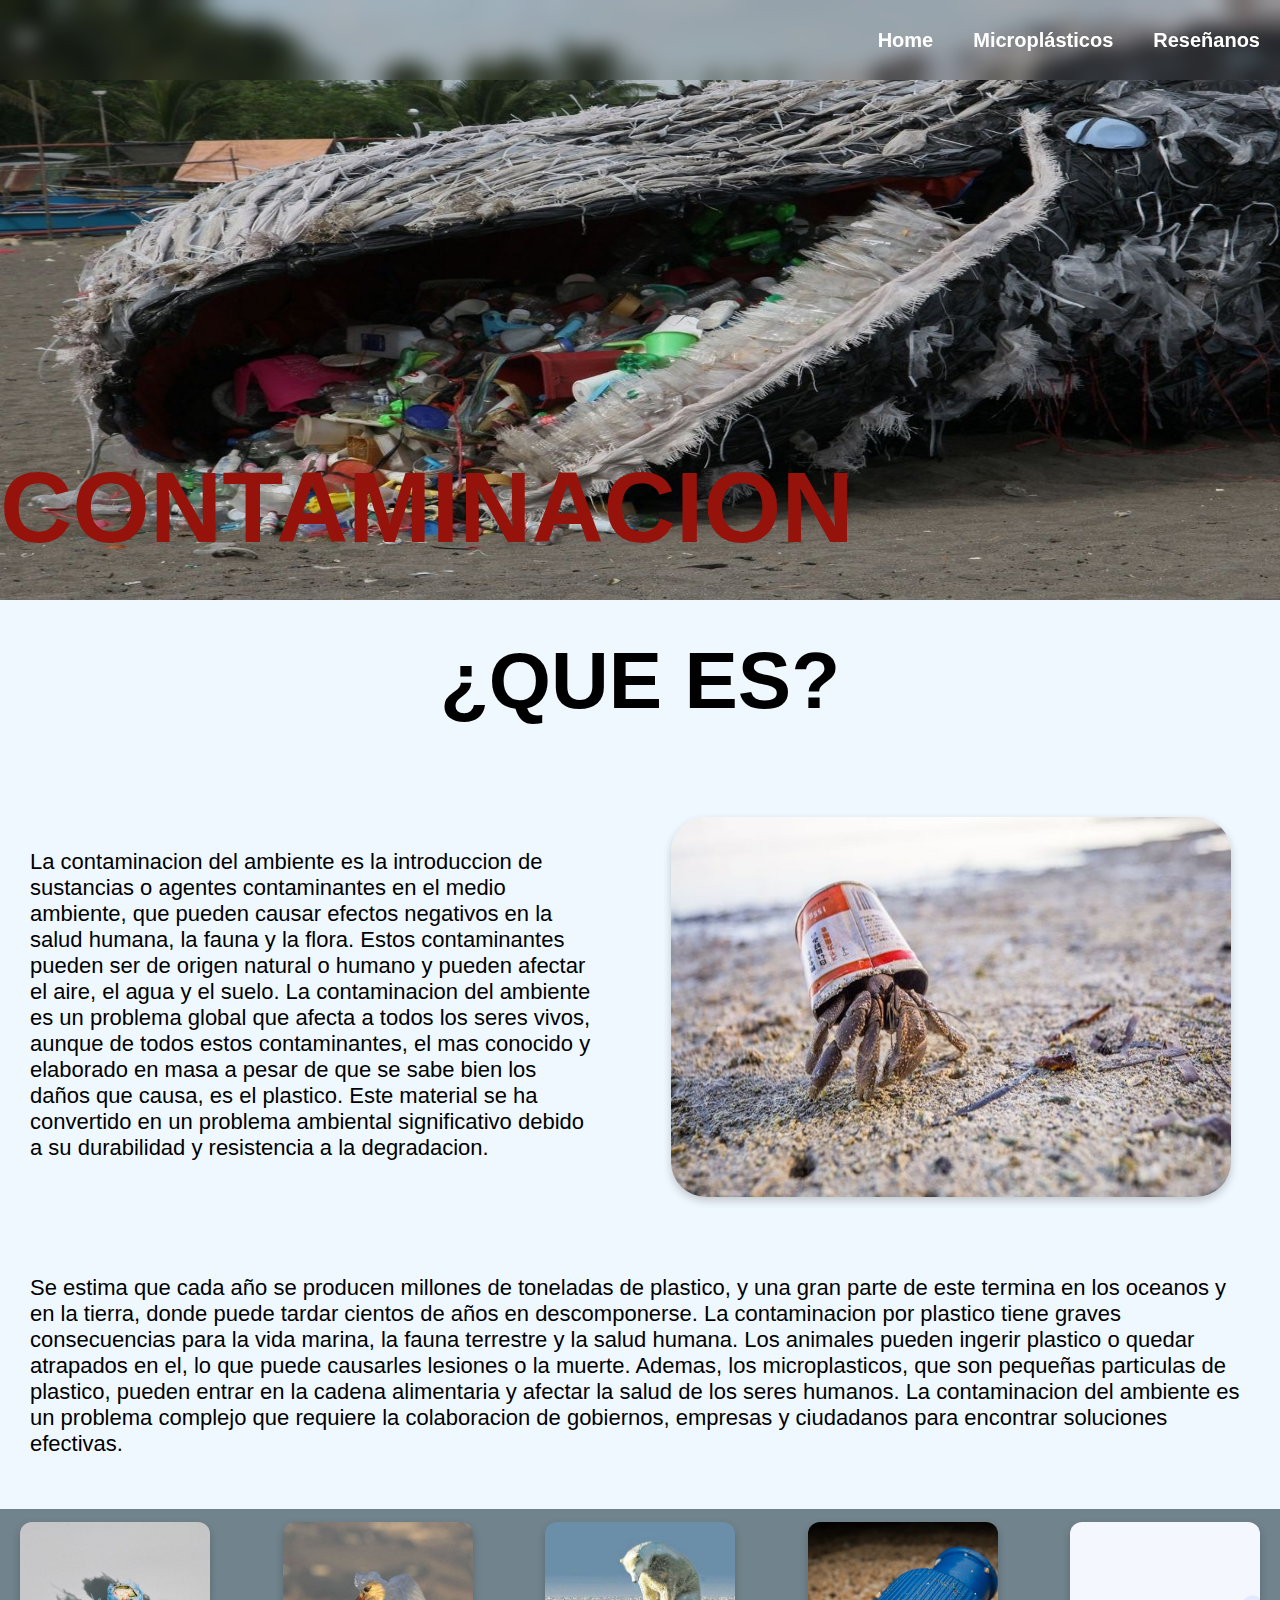
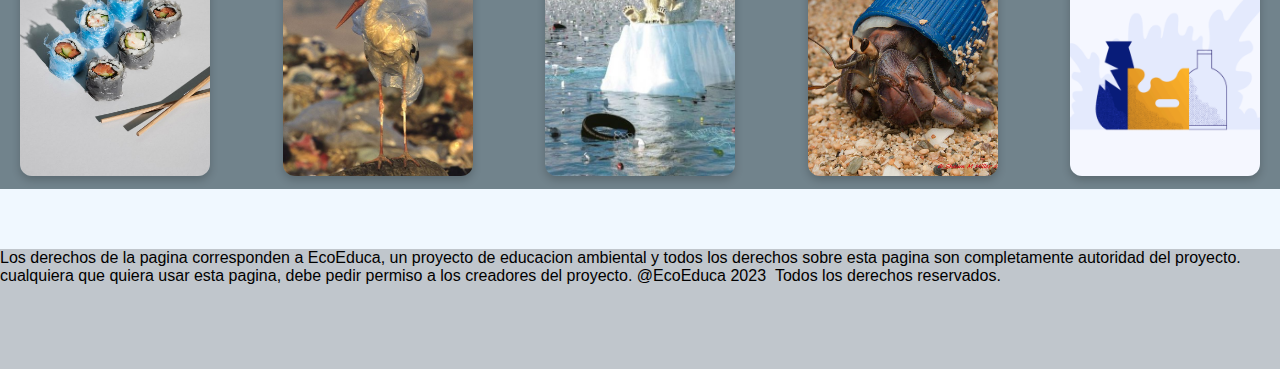
<file: index.html>
<!DOCTYPE html>
<html lang="en">
<head>
    <meta charset="UTF-8">
    <meta name="viewport" content="width=device-width, initial-scale=1.0">
    <link rel="stylesheet" href="css/style.css ">
    <link rel="stylesheet" href="css/animate.css">
    <title>Document</title>
</head>
<body>
    
   <nav id="navbar">
        <div id="login">
            <hola0>LOGO</hola0>
        </div>
        <ul>
            <li class="a1"><a href="index.html">Home</a></li>
            <li class="a1"><a href="segunda_pagina.html">Microplásticos</a></li>
            <li class="a1"><a href="reseña.html">Reseñanos</a></li>
        </hola1ul>
    </nav>

    <section>
    <div class="imagen-principal">
    <img src="img/1111.jpg" alt="oso-polar" class="img1">
        <h1>CONTAMINACION</h1>
    </div>
    </section>

    <section id="section1">
      <h1>¿QUE ES?</h1>
        <div id="parte-dos">
        <p>
            La contaminacion del ambiente es la introduccion de sustancias o agentes contaminantes en el medio 
            ambiente, que pueden causar efectos negativos en la salud humana, la fauna y la flora. 
            Estos contaminantes pueden ser de origen natural o humano y pueden afectar el aire, el agua y el suelo.
            La contaminacion del ambiente es un problema global que afecta a todos los seres vivos, aunque de 
            todos estos contaminantes, el mas conocido y elaborado en masa a pesar de que se sabe bien los daños 
            que causa, es el plastico. Este material se ha convertido en un problema ambiental significativo debido
            a su durabilidad y resistencia a la degradacion.
        </p>
        <img src="img\Cangrejo.Maruchan.jpg" alt="">
        </div>
        <p>
            Se estima que cada año se producen millones de toneladas
            de plastico, y una gran parte de este termina en los oceanos y en la tierra, donde puede tardar cientos
            de años en descomponerse. La contaminacion por plastico tiene graves consecuencias para la vida marina,
            la fauna terrestre y la salud humana. Los animales pueden ingerir plastico o quedar atrapados en el, lo que
            puede causarles lesiones o la muerte. Ademas, los microplasticos, que son pequeñas particulas de plastico,
            pueden entrar en la cadena alimentaria y afectar la salud de los seres humanos. La contaminacion del ambiente
            es un problema complejo que requiere la colaboracion de gobiernos, empresas y ciudadanos para encontrar
            soluciones efectivas.
        </p>     
            </section>








            <div class="cards-container">
<div class="card">
    <div class="content">
      <!-- Parte frontal con imagen -->
      <div class="front">
        <img src="img/shushi.jpg" alt="Imagen de microplásticos">
      </div>

      <!-- Parte trasera con texto -->
      <div class="back">
        <div class="badge">Microplásticos</div>
        <div class="description">
          Los microplásticos son pequeñas partículas de plástico que afectan la vida marina y la salud humana.
          Provienen de diversas fuentes, representando un peligro constante.
        </div>
      </div>
    </div>
  </div>

<div class="card">
    <div class="content">
      <!-- Parte frontal con imagen -->
      <div class="front">
        <img src="img/Card2.jpg" alt="Imagen de microplásticos">
      </div>

      <!-- Parte trasera con texto -->
      <div class="back">
        <div class="badge">LA VIDA </div>
        <div class="description">
          Lentamente, los microplásticos se han convertido en un problema ambiental significativo, uno que ha
          afectado la vida animal, donde los animales tienen que lidiar con un mundo lleno de plástico.
          pero, en cuanto tiempo, los microplasticos, tambien afectaran la vida humana?.
        </div>
      </div>
    </div>
  </div>

<div class="card">
    <div class="content">
      <!-- Parte frontal con imagen -->
      <div class="front">
        <img src="img/Osito.jpg" alt="Imagen de microplásticos">
      </div>

      <!-- Parte trasera con texto -->
      <div class="back">
        <div class="badge">impacto</div>
        <div class="description">
          Los plasticos no solo afectan a la vida marina, sino que tambien tienen un impacto significativo, a tal
          punto que se estima que cada año, millones de toneladas de plástico terminan en los océanos, tanto que su 
          contribucion al calentamiento global es uno de los mayores problemas
        </div>
      </div>
    </div>
  </div>

<div class="card">
    <div class="content">
      <!-- Parte frontal con imagen -->
      <div class="front">
        <img src="img/Cangrejo2.jpg" alt="Imagen de microplásticos">
      </div>

      <!-- Parte trasera con texto -->
      <div class="back">
        <div class="badge">Nuevos camino?</div>
        <div class="description">
          La vida es una experta en cambiar, y aunque los microplásticos son un problema grave, lentamente la vida
          marina se ha abierto camino para adaptarse a este nuevo mundo lleno de plástico. Aunque esto no quita el
          problema que hemos provacos. 
        </div>
      </div>
    </div>
  </div>

<div class="card">
    <div class="content">
      <!-- Parte frontal con imagen -->
      <div class="front">
        <img src="img/Olga Radzikowna.gif" alt="Imagen de microplásticos">
      </div>

      <!-- Parte trasera con texto -->
      <div class="back">
        <div class="badge">Que podemos hacer</div>
        <div class="description">
          Aunque los microplásticos son pequeños, su impacto en el medio ambiente es enorme, pero todavía
          hay mucho que aprender sobre ellos. La investigacion continua es crucial para comprender mejor
          sus efectos. Por ahora, la mejor manera de combatir los microplásticos es reducir su uso y promover la
          conciencia sobre la contaminación plástica.
        </div>
      </div>
    </div>
  </div>
            </div>      



    <footer>
        <div id="firD">
            <p>
             Los derechos de la pagina corresponden a EcoEduca, un proyecto de educacion ambiental y todos los derechos
             sobre esta pagina son completamente autoridad del proyecto.
             cualquiera que quiera usar esta pagina, debe pedir permiso a los creadores del proyecto.
             @EcoEduca 2023 &nbsp;Todos los derechos reservados.
            </p>
        </div>
    </footer>
</body>
</html>
</file>
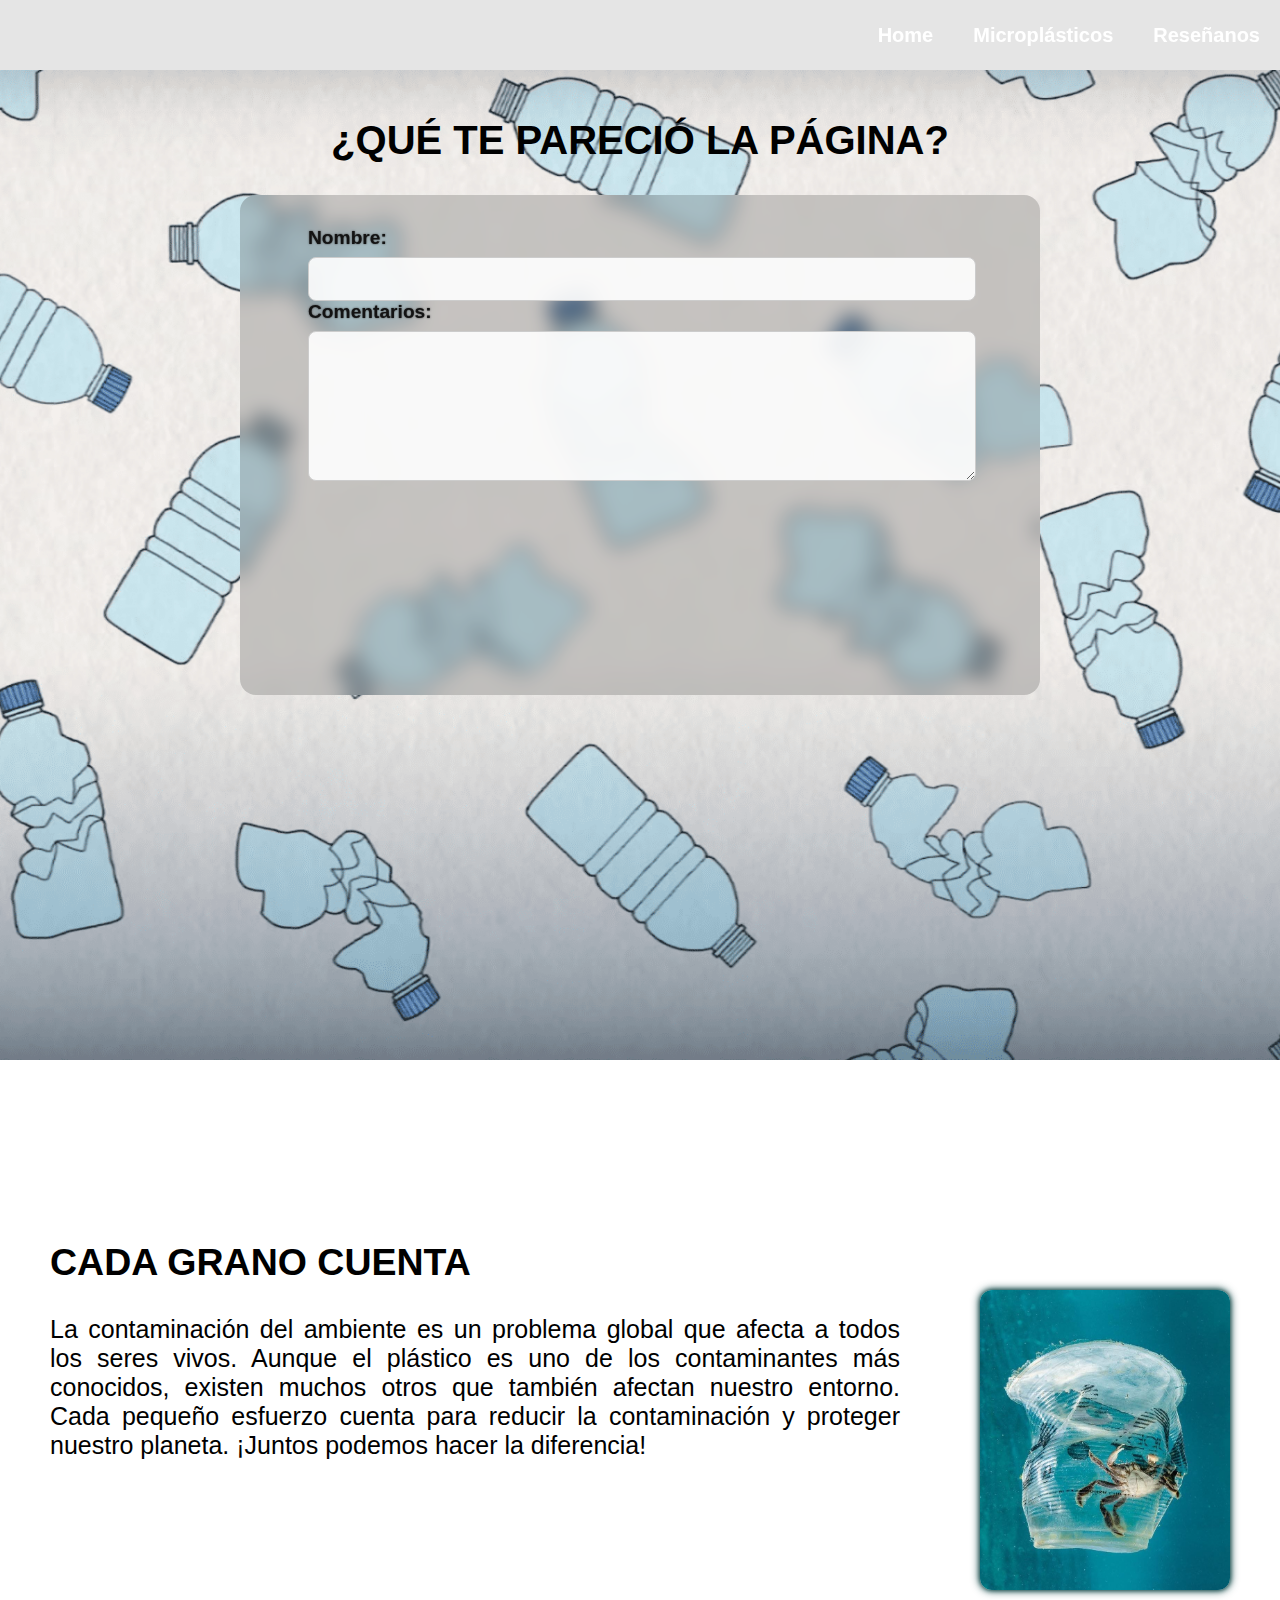
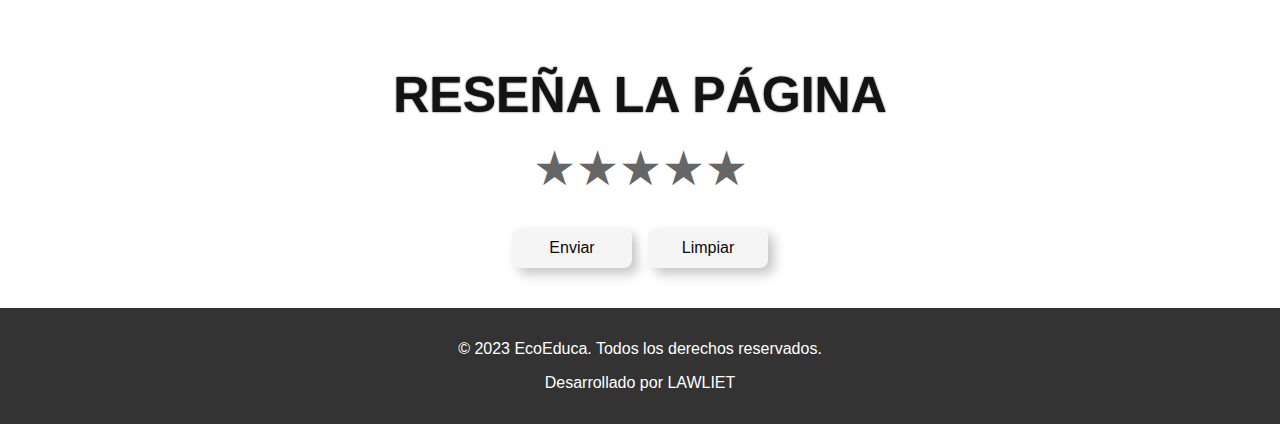
<file: html/reseña.html>
<!DOCTYPE html>
<html lang="es">
<head>
    <meta charset="UTF-8">
    <meta name="viewport" content="width=device-width, initial-scale=1.0">
    <title>Reseña de Página</title>
    <link rel="stylesheet" href="css/reseña.css">
    <link rel="stylesheet" href="css/animate.css">
</head>
<body>
    <nav id="navbar">
        <ul>
            <li class="a1"><a href="index.html">Home</a></li>
            <li class="a1"><a href="segunda_pagina.html">Microplásticos</a></li>
            <li class="a1"><a href="reseña.html">Reseñanos</a></li>
        </ul>
    </nav>

    <section id="hola">
    <form id="miFormulario" action="#">

        <h1 class="titulo">¿QUÉ TE PARECIÓ LA PÁGINA?</h1>

        <div class="cuadro">
            <div class="dos">
                <!-- primer campo-->
            <div class="campo" id="nom">
                <label for="name">Nombre:</label>
                <input type="text" name="Nombre" id="name" required>
            </div>
                 <!-- segundo campo-->
            <div class="campo" id="com">
                <label for="comentarios">Comentarios:</label>
                <textarea id="comentarios" rows="5" cols="30" required></textarea>
            </div>
            </div>
        </div>
        </section>


        <section id="section3">
            <div class="texto">
                <h2>CADA GRANO CUENTA</h2>
                <p>
                    La contaminación del ambiente es un problema global que afecta a todos los seres vivos. 
                    Aunque el plástico es uno de los contaminantes más conocidos, existen muchos otros que también 
                    afectan nuestro entorno. Cada pequeño esfuerzo cuenta para reducir la contaminación y proteger 
                    nuestro planeta. ¡Juntos podemos hacer la diferencia!
                </p>
            </div>
            <div class="texto">
                <img src="img/7f995803-0e8e-44cc-baee-d8883bbfdd79.jpg" alt="">
            </div>

        </section>



        
<div class="Estrellas">
        <h2 class="subtitulo">RESEÑA LA PÁGINA</h2>

        <div class="rating">
            <input type="radio" name="rate" id="star5" value="5"><label for="star5"></label>
            <input type="radio" name="rate" id="star4" value="4"><label for="star4"></label>
            <input type="radio" name="rate" id="star3" value="3"><label for="star3"></label>
            <input type="radio" name="rate" id="star2" value="2"><label for="star2"></label>
            <input type="radio" name="rate" id="star1" value="1"><label for="star1"></label>
        </div> 

        <div class="botones">
            <input type="submit" value="Enviar" >
            <input type="reset" value="Limpiar">
        </div>
        </div>
    </form>
    <script>
        document.getElementById("miFormulario").addEventListener("submit", function(event) {
            const estrellas = document.querySelector('input[name="rate"]:checked');
            
            if (!estrellas) {
                alert("Por favor selecciona una calificación con estrellas.");
                event.preventDefault(); // evita que se envíe el formulario
            }
        });
        </script>


    <footer>
        <p>© 2023 EcoEduca. Todos los derechos reservados.</p>
        <p>Desarrollado por LAWLIET</p>
    </footer>
</body>
</html>
</file>
<file: css/style.css>
body{
    margin: 0px;
    border: 0px;
    background-color: aliceblue;
     font-family: 'Segoe UI', Tahoma, Geneva, Verdana, sans-serif;

}

/*navbar*/
#navbar{
    z-index: 1000;
    align-items: center;
    justify-content: right;
    height: 80px;
    width: 100%;
    display: flex;
    backdrop-filter: blur(10px);
    position: fixed;
    background-color: rgba(0, 0, 0, 0.1)
}


#navbar ul{
    display: flex;
    list-style: none;
    margin: 0;
    padding: 0;
}

#navbar ul li a{
    text-decoration: none;
    font-size: 20px;
    font-weight: bold;
    transition: all 0.3s ease;
    display: flex;
    border-radius: 5px;
}

#navbar ul li{
    margin: 0 20px;
    padding: 0;
}

li a{
    text-align: left;
    text-decoration: none;
    color: white;
    font-size: 20px;
}

#navbar li a:hover{
    text-decoration: underline;
    opacity: 0.5;
    background-color: #555;
    color: white;
    padding: 30px;
}

/*logo*/

#login{
    text-align: left;
    display: flex;
    margin-right: 950px;
}

/*IMAGEN PRINCIPAL, IMG PARA LA NATURALEZ*/


.imagen-principal img{
    background-size: cover; /* hace que cubra toda la pantalla */
  background-position: center;
  background-repeat: no-repeat;
    height: 600px;
    width: 100%;
    display: flex;

}

.imagen-principal h1{
    justify-content: left;
    text-align: left;
    margin-top: -150px;
    font-size: 100px;
    color: rgb(150, 19, 12);
}

/*section numero uno-parte dos del codigo*/

#section1{
font-size: 22px;
}

#section1 p{
  padding: 30px;
}

#section1 h1{
  margin: 70px;
  font-size: 80px;
  text-align: center;

   animation: forT linear both;
    animation-timeline: view();
    animation-range: 20% 40%;
    transition: all 0.3s ease-out;

    font-family: Arial, Helvetica, sans-serif;
    text-align: center;
}

#parte-dos{
  columns: 2;
    align-items: center;
    justify-content: center;
}

#parte-dos img{
    width: 560px;
    height: 380px;
    border-radius: 35px;
    margin: 20px;
    transition: transform 0.3s ease;
    box-shadow: 0 4px 8px rgba(0,0,0,0.2);
}

#parte-dos p{
    font-size: 22px;
    padding: 30px;
}

/*footer*/

footer {
  margin-top: 60px;
    height: 120px;
    background-color: rgba(0, 0, 0, 0.2);
}

#fierD p{   
    margin: 30px;
}
#texto{
text-align: justify;

}
/*waza*/
    .card {
  overflow: visible;
  width: 190px;
  height: 254px;
  margin: 20px;
}

    .content {
      width: 100%;
      height: 100%;
      position: relative;
      transform-style: preserve-3d;
      transition: transform 0.8s;
    }

    .card:hover .content {
      transform: rotateY(180deg);
    }

    .front, .back {
      position: absolute;
      width: 100%;
      height: 100%;
      backface-visibility: hidden;
      border-radius: 12px;
      box-shadow: 0 4px 8px rgba(0,0,0,0.2);
      overflow: hidden;
    }

    .front {
      z-index: 2;
    }

    .front img {
      width: 100%;
      height: 100%;
      object-fit: cover;
      display: block;
    }

    .back {
      transform: rotateY(180deg);
      background-color: #f9f9f9;
      display: flex;
      flex-direction: column;
      justify-content: center;
      align-items: center;
      padding: 20px;
      box-sizing: border-box;
    }

    .back .badge {
      background-color: #0077b6;
      color: white;
      padding: 6px 12px;
      border-radius: 6px;
      font-size: 14px;
      margin-bottom: 10px;
    }

    .back .description {
      font-size: 11px;
      color: #333;
      text-align: center;
    }

    .description p{
      text-align: justify;
    }

    .cards-container{
      display: flex;
      height: 280px;
      background-color: #71838c;
      align-items: center;
      justify-content: space-between;
    }

    /* ====== RESPONSIVE DESIGN ====== */

@media (max-width: 768px) {

    #navbar {
        flex-direction: column;
        height: auto;
        align-items: flex-start;
        padding: 10px;
    }

    #navbar ul {
        flex-direction: column;
        width: 100%;
    }

    #navbar ul li {
        margin: 10px 0;
    }

    #login {
        margin: 0 0 10px 0;
    }

    .imagen-principal img {
        height: auto;
    }

    .imagen-principal h1 {
        font-size: 50px;
        text-align: center;
        margin-top: -100px;
    }

    #parte-dos {
        columns: 1;
        display: flex;
        flex-direction: column;
        align-items: center;
    }

    #parte-dos img {
        width: 90%;
        height: auto;
    }

    .cards-container {
        flex-direction: column;
        height: auto;
        padding: 20px 0;
    }

    .card {
        margin: 10px auto;
    }

    #section1 h1 {
        font-size: 40px;
        margin: 40px 0;
    }

    #section1 p {
        font-size: 18px;
        padding: 20px;
    }

    footer {
        height: auto;
        padding: 20px;
        text-align: center;
    }

    footer p {
        margin: 10px;
        font-size: 14px;
    }
}
@media screen and (max-width: 768px) {
  #navbar {
    height: 60px; /* más bajo que en PC */
    padding: 0 10px;
  }

  #navbar ul li {
    margin: 0 10px; /* menos espacio entre elementos */
  }

  #navbar ul li a {
    font-size: 16px; /* letra más pequeña */
    padding: 10px; /* menos padding */
  }

  #login {
    margin-right: auto; /* evita que empuje el resto en pantallas pequeñas */
  }

  #login hola0 {
    font-size: 18px; /* tamaño del logo reducido */
  }
}
@media (max-width: 768px) {
  #navbar {
    flex-direction: row;
    justify-content: space-between;
    align-items: center;
    padding: 10px 15px;
    height: auto;
    flex-wrap: wrap;
  }

  #navbar ul {
    flex-direction: row;
    flex-wrap: wrap;
    gap: 10px;
    padding: 0;
    margin: 0;
  }

  #navbar ul li {
    margin: 0;
  }

  #navbar ul li a {
    font-size: 14px;
    padding: 6px 10px;
  }

  #login {
    font-size: 14px;
    padding: 6px 10px;
    margin-left: auto;
  }

  #logo {
    font-size: 18px;
  }
}
</file>
<file: html/css/reseña.css>
/* CSS Document 
--> Emma he mejorado el CSS separandolo por secciones diferente y agregando nueva documentacion, no es demasiada,
    espero la puedas jaja.
    
    el codigo se ha separado en secciones para facilitar la lectura y el mantenimiento.

    -->genral: seccion que contiene el body y el fondo de la pagina
    -->navbar: seccion que contiene el navbar, con sus estilos y efectos
    -->forms: seccion que contiene los estilos de los formularios
    -->enderecar pagina: seccion que contiene los estilos de la pagina de redireccion
    -->Títulos: seccion que contiene los estilos de los titulos

*/


/*IMAGEN PRINCIPAL, IMG PARA LA NATURALEZ*/


/* General */
body {
    background-color: #ffffff;
    font-family: 'Segoe UI', Tahoma, Geneva, Verdana, sans-serif;
    margin: 0;
    padding: 0;
}



/*navbar*/
#navbar{
    z-index: 1000;
    margin-top: -70px;
    align-items: center;
    justify-content: right;
    height: 70px;
    width: 100%;
    display: flex;
    backdrop-filter: blur(10px);
    position: fixed;
    background-color: rgba(0, 0, 0, 0.1)
}


#navbar ul{
    display: flex;
    list-style: none;
    margin: 0;
    padding: 0;
}

#navbar ul li a{
    text-decoration: none;
    font-size: 20px;
    font-weight: bold;
    transition: all 0.3s ease;
    display: flex;
    border-radius: 5px;
}

#navbar ul li{
    margin: 0 20px;
    padding: 0;
}

li a{
    text-align: left;
    text-decoration: none;
    color: white;
    font-size: 20px;
}

#navbar li a:hover{
    opacity: 0.5;
    background-color: #555;
    color: white;
    padding: 25px;
}

/*forms*/
#miFormulario {
    margin: 0 auto;
    width: 90%;
    max-width: 1000px;
    font-size: 1rem;
    padding: 2rem 1rem;
}

/*enderecar pagina*/

#miFormulario {
    margin: 0 auto;
    width: 90%;
    max-width: 1000px;
    font-size: 1rem;
    padding: 2rem 1rem;
    margin-top: 70px;
}

/* Títulos */
.titulo {
    font-size: 2.5rem;
    font-weight: bold;
    text-align: center;
    margin-top: 1rem;
}

.subtitulo {
    font-size: 2rem;
    text-align: center;
    margin-top: 2rem;
    margin-bottom: 0.5rem;
}

/* Formulario */
#hola{
    background-image: url(/html/img/fondo.jpg);
    background-size: cover;
    background-position: center;
    height: 110vh;
    width: 100%;
    justify-content: center;
    align-items: center;
    position: relative;
    width: 100%;
    margin-top: 70px;
}

.cuadro {
    height: 500px;
    background-color: rgba(30, 30, 30, 20%);
    backdrop-filter: blur(10px);
    margin: 2rem auto;
    padding: 2rem;
    border-radius: 1rem;
    display: flex;
    flex-direction: column;
    gap: 2rem;
    box-sizing: border-box;
    width: 100%;
    max-width: 800px;
}

/* Campos */
.dos{
    margin-left: 20px;
    align-items: center;
    display: inline;
    height: 400px;
    width: 700px;
    border-radius: 5px;
}

.campo {
    display: flex;
    flex-direction: column;
    width: 100%;
    padding: 0 1rem;
    box-sizing: border-box;
    font-weight: bold;
}

.campo label {
    margin-bottom: 0.5rem;
    font-size: 1.2rem;
    color: #131313;
    text-shadow: #3b3b3b 0px 0px 2px;
}
/*hover para ambos campos*/
#nom:hover{
    scale: 1.03;
    transition: all 1.3s ease;
}

#com:hover{
    scale: 1.03;
    transition: all 1.3s ease;
}


input[type="text"],
textarea {
    width: 100%;
    padding: 0.75rem;
    border-radius: 0.5rem;
    font-size: 1rem;
    background-color: rgba(255, 255, 255, 0.9);
    border: 1px solid #ccc;
    box-sizing: border-box;
}
textarea {
    resize: vertical;
    min-height: 150px;
}

/* Rating */
.Estrellas{
    margin: 40px;
    gap:0;
}

.rating {
    font-size: 2rem; /* Ajustado desde 150px */
    direction: rtl;
    display: flex;
    justify-content: center;
    margin-top: 1rem;
}

@media (max-width: 768px) {
    .rating {
        font-size: 1.5rem;
    }
}
.rating:hover {
    
    transform: scale(1.03);
    transition: all 0.3s ease;
}

/*titulo de las estrellas*/
.subtitulo{
    font-size: 50px;
    text-align: center;
    margin-top: 2rem;
    margin-bottom: 0.5rem;
    color: #131313;
    text-shadow: #3b3b3b 0px 0px 2px;
}
/* Botones */
.botones {
    margin-top: 2rem;
    display: flex;
    justify-content: center;
    gap: 1rem;
}

.botones input {
    color: #090909;
  padding: 0.7em 1.7em;
  font-size: 18px;
  border-radius: 0.5em;
  background: #e8e8e8;
  cursor: pointer;
  border: 1px solid #e8e8e8;
  transition: all 0.3s;
  box-shadow: 6px 6px 12px #c5c5c5, -6px -6px 12px #ffffff;
}


.botones input:active {
  color: #666;
  box-shadow:
    0px 0px 0px #c5c5c5,
    0px 0px 0px #ffffff,
    inset 4px 4px 12px #c5c5c5,
    inset -4px -4px 12px #ffffff;
}


.rating input {
    display: none;
}

.rating label::before {
    content: '★';
    color: #666;
    cursor: pointer;
}

.rating input:checked ~ label::before {
    color: gold;
}

.rating label:hover,
.rating label:hover ~ label {
    color: #ffaa0b;
}

/* Botones */
.botones {
    margin-top: 2rem;
    display: flex;
    justify-content: center;
    gap: 1rem;
}

.botones input {
    width: 120px;
    height: 40px;
    border-radius: 0.5rem;
    font-size: 1rem;
    cursor: pointer;
    border: none;
    background-color: #f5f5f5;
}

/* Responsive - Media Queries */
@media (max-width: 768px) {
    .titulo {
        font-size: 2rem;
    }

    .subtitulo {
        font-size: 1.5rem;
    }

    .rating {
        font-size: 1.5rem;
    }

    .botones {
        flex-direction: column;
        align-items: center;
    }

    .botones input {
        width: 100%;
        max-width: 200px;
    }

    .cuadro {
        padding: 1rem;
    }
}

@media (max-width: 480px) {
    .titulo {
        font-size: 1.75rem;
    }

    .subtitulo {
        font-size: 1.25rem;
    }

    textarea {
        min-height: 120px;
    }
}

#section3 {
    display: grid;
    grid-template-columns: 3fr 1fr;
    gap: 20px;
    margin: 30px;
}

@media (max-width: 768px) {
    #section3 {
        grid-template-columns: 1fr;
        text-align: center;
    }

    .texto img {
        margin: 0 auto;
    }
}


.texto h2{
    animation: ms-reveal linear both;
    animation-timeline: view();
    animation-range: 10% 20%;
    transition: all 0.3s ease-out;

}

.texto{
      animation: ms-reveal linear both;
    animation-timeline: view();
    animation-range: 10% 20%;
    transition: all 0.3s ease-out;
    
    text-align: justify;
    margin-top: 100px;
    background-color: white;
    color: rgb(0, 0, 0);
    font-size: 25px;
    padding: 20px;
}

.texto img{
    margin-top: 80px;
    margin-bottom: 10px;
    height: 300px;
    border-radius: 12px;
    width: 250px;
    align-items: center;
    margin-left: 20px;
    box-shadow: 0 0px 5px rgb(10, 66, 66), 0 0 10px rgb(10, 66, 66);
}

.texto img:hover{
    scale: 1.03;
    box-shadow: 0 0 5px rgb(70, 171, 171), 0 0 10px rgb(70, 171, 171), 
                0 0 20px rgb(70, 171, 171), 0 0 30px rgb(70, 171, 171);
    transition: all 1.5s ease;
}

/*footer*/
footer {
    background-color: #333;
    color: white;
    text-align: center;
    padding: 1rem 0;
    position: relative;
    bottom: 0;
    width: 100%;
}

/* Correcciones de responsividad para móviles */
@media (max-width: 768px) {

    #navbar {
        flex-direction: column;
        height: auto;
        justify-content: center;
        padding: 10px 0;
    }

    #navbar ul {
        flex-direction: column;
        align-items: center;
        gap: 10px;
    }

    #navbar ul li {
        margin: 10px 0;
    }

    .cuadro {
        height: auto;
        padding: 1rem;
        width: 95%;
        max-width: none;
        margin: 1rem auto;
    }

    .dos {
        display: flex;
        flex-direction: column;
        width: 100%;
        height: auto;
        margin-left: 0;
        gap: 1rem;
    }

    .campo {
        padding: 0;
        width: 100%;
    }

    .texto {
        font-size: 18px;
        padding: 1rem;
        margin-top: 50px;
    }

    .texto img {
        width: 80%;
        height: auto;
        margin-left: auto;
        margin-right: auto;
    }

    .botones {
        flex-direction: column;
        align-items: center;
    }

    .botones input {
        width: 90%;
        max-width: 250px;
    }
}

@media (max-width: 480px) {
    .titulo {
        font-size: 1.5rem;
    }

    .subtitulo {
        font-size: 1.2rem;
    }

    textarea {
        min-height: 100px;
    }

    .rating {
        font-size: 1.2rem;
    }
}
/* Ajustes para navbar en móvil */
@media (max-width: 768px) {
    #navbar {
        flex-direction: row;
        justify-content: space-around;
        padding: 0 10px;
        height: 50px;
    }

    #navbar ul {
        flex-direction: row;
        align-items: center;
        gap: 10px;
    }

    #navbar ul li {
        margin: 0;
    }

    #navbar ul li a {
        font-size: 14px;
        padding: 5px;
    }
}

/* Rating más grande en todos los tamaños */
.rating {
    font-size: 3rem; /* antes era 2rem */
}

@media (max-width: 768px) {
    .rating {
        font-size: 2.5rem; /* antes era 1.5rem */
    }
}

@media (max-width: 480px) {
    .rating {
        font-size: 2.2rem;
    }
}
</file>
